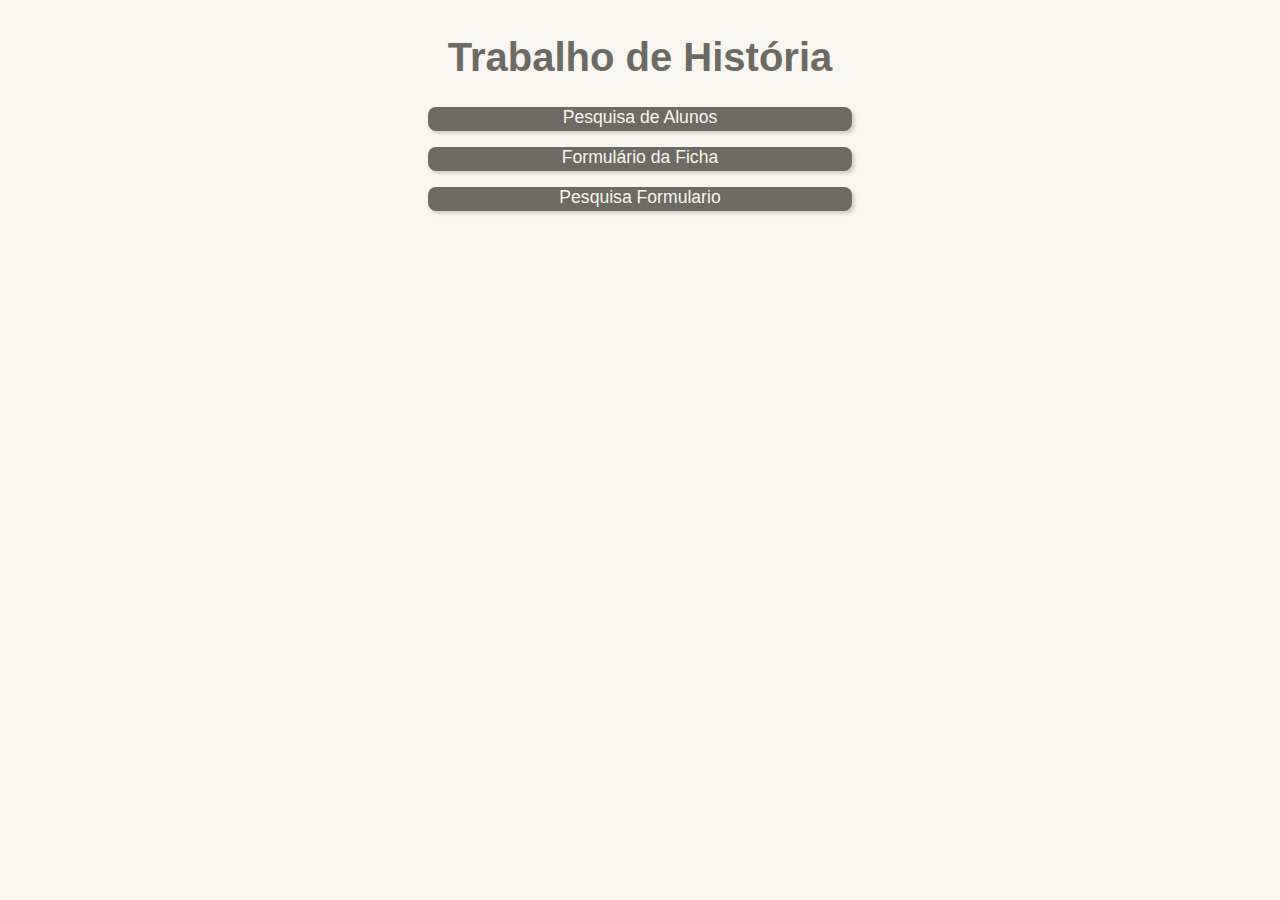
<file: index.html>
<!DOCTYPE html>
<html lang="en">
    <head>
        <meta charset="UTF-8">
        <meta name="viewport" content="width=device-width, initial-scale=1.0">
        <link rel="stylesheet" href="Assets/home.css">
        <title>Trabalho História</title>
    </head>
    <body>
        <div class="container">
            <div class="div__title">
                <h1>Trabalho de História</h1>
            </div>
            <div class="div__botoes">
                <a class="btn" href="pesquisa.html">Pesquisa de Alunos</a>
                <a class="btn" href="Form.html">Formulário da Ficha</a>
                <a class="btn" href="Pesquisa-Form.html">Pesquisa Formulario</a>
            </div>
        </div>
    </body>
</html>
</file>
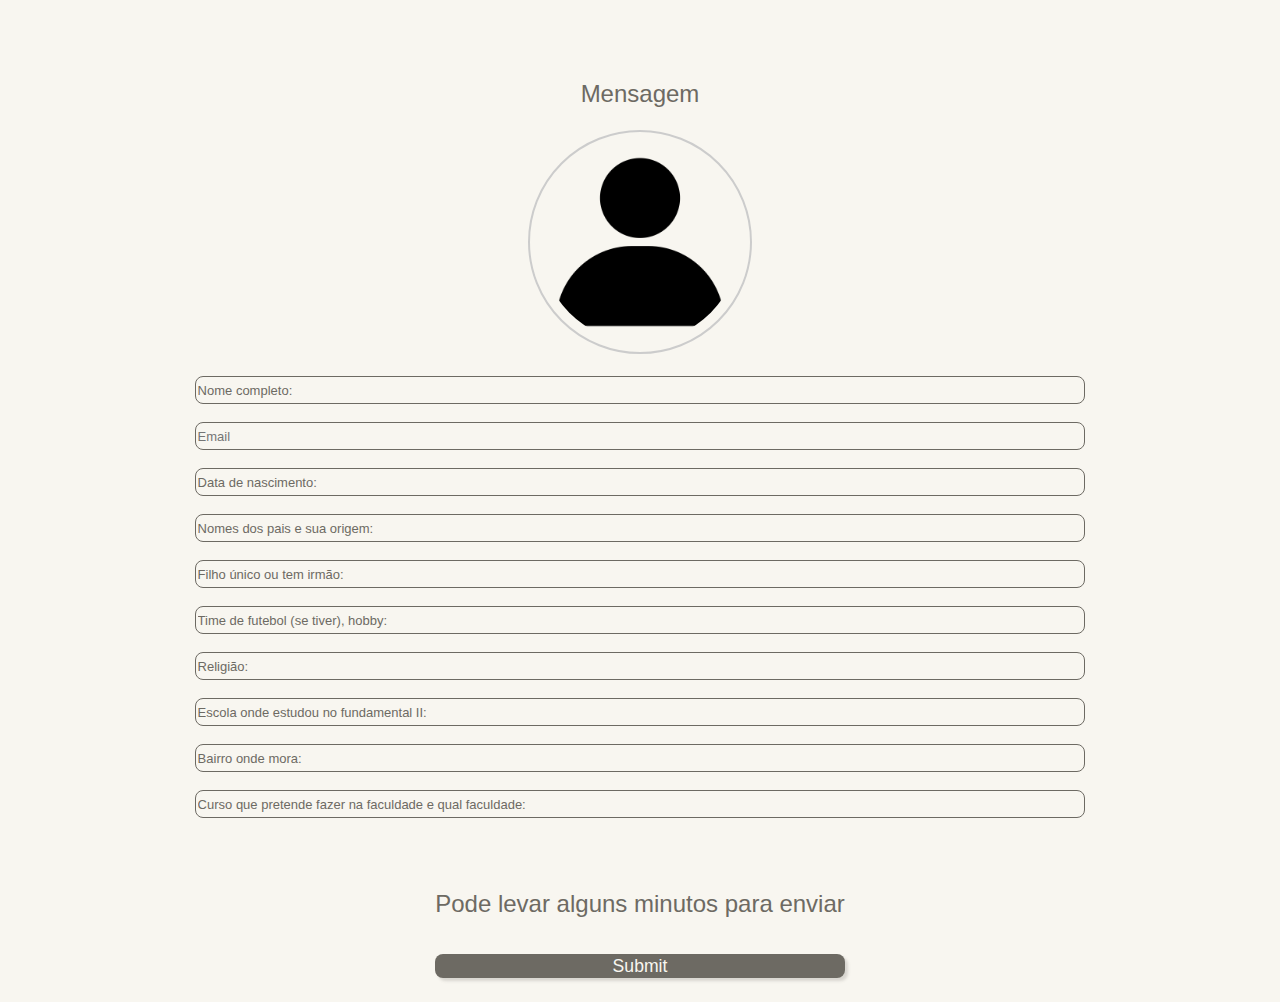
<file: Form.html>
<!DOCTYPE html>
<html lang="en">
  <head>
    <meta charset="UTF-8" />
    <meta http-equiv="X-UA-Compatible" content="IE=edge" />
    <meta name="viewport" content="width=device-width, initial-scale=1.0" />
    <title>Formulário de Contato</title>
    <link rel="stylesheet" href="Assets/Form.css" />
  </head>
  <body>
    


  <script src="Js/custom.js"></script>



 <br>
 <br><br><br>
    <form
      action="https://formsubmit.co/marlon.silva52@etec.sp.gov.br"
      method="POST"
      class="form"
      enctype="multipart/form-data"
    >

     <div class="container">
      <label for="message">Mensagem</label>
      <div class="avatar-upload">
        <div class="max-width">
          <div class="imageContainer">
            <img src="Img/icone.png" alt="Selecione uma imagem" id="imgPhoto">
          </div>
        </div>
        <input type="file" id="flImage" name="c_image" required accept="image/*">

    </div>

    
     <br><input name="name" type="text" id="form_turma_usuario" onkeyup="receberTurmaUsuario()" id="message" value="Nome completo:  
      " required></input>
      <br><input type="text" type="text" class="email" name="email" id="email" placeholder="Email" required/>
     <br><input id="form_turma_usuario2"  type="text"onkeyup="receberTurmaUsuario()" id="message" value="Data de nascimento:  
      " required></input>
    
     <br><input id="form_turma_usuario3" type="text" onkeyup="receberTurmaUsuario()" id="message" value="Nomes dos pais e sua origem:  
      " required></input>
    
     <br><input id="form_turma_usuario4" type="text" onkeyup="receberTurmaUsuario()" id="message" value="Filho único ou tem irmão:  
      " required></input>
     <br><input id="form_turma_usuario5" type="text" onkeyup="receberTurmaUsuario()" id="message" value="Time de futebol (se tiver), hobby:  
      " required></input>
     <br><input id="form_turma_usuario6" type="text"onkeyup="receberTurmaUsuario()" id="message" value="Religião:  
      " required></input>
     <br><input id="form_turma_usuario7"type="text" onkeyup="receberTurmaUsuario()" id="message" value="Escola onde estudou no fundamental II:  
      " required></input>
     <br><input id="form_turma_usuario8"type="text" onkeyup="receberTurmaUsuario()" id="message" value="Bairro onde mora:  
      " required></input>
     <br><input id="form_turma_usuario9" type="text"onkeyup="receberTurmaUsuario()" id="message" value="Curso que pretende fazer na faculdade e qual faculdade:  
      " required></input>
     <br><input" id="form_turma_usuario10"type="text" onkeyup="receberTurmaUsuario()" id="message" value="Um defeito e uma virtude que julga possuir:  
      " required></input>
     <br><input" id="form_turma_usuario11"type="text" onkeyup="receberTurmaUsuario()" id="message" value="Como acha que as pessoas ao seu redor te definem:  
      " required></input>
     <br><input" id="form_turma_usuario12"type="text" onkeyup="receberTurmaUsuario()" id="message" value="Você em uma palavra:  
      " required></input>
     <br><input name="message"id="receber_turma_usuario" type="hidden" value="" required></input>
     <center>
     <label for="message">Pode levar alguns minutos para enviar</label>
    </center>
     <br><input type="hidden" name="_captcha" value="false" />
     <br><input
        type="hidden"
        name="_next"
        value="http://127.0.0.1:5500/obrigado.html"
      />
      <input type="submit"></input>
    </form>
    <script src="Js/Img-Avatar.js"></script>

  </div>
  </body>
</html>
</file>
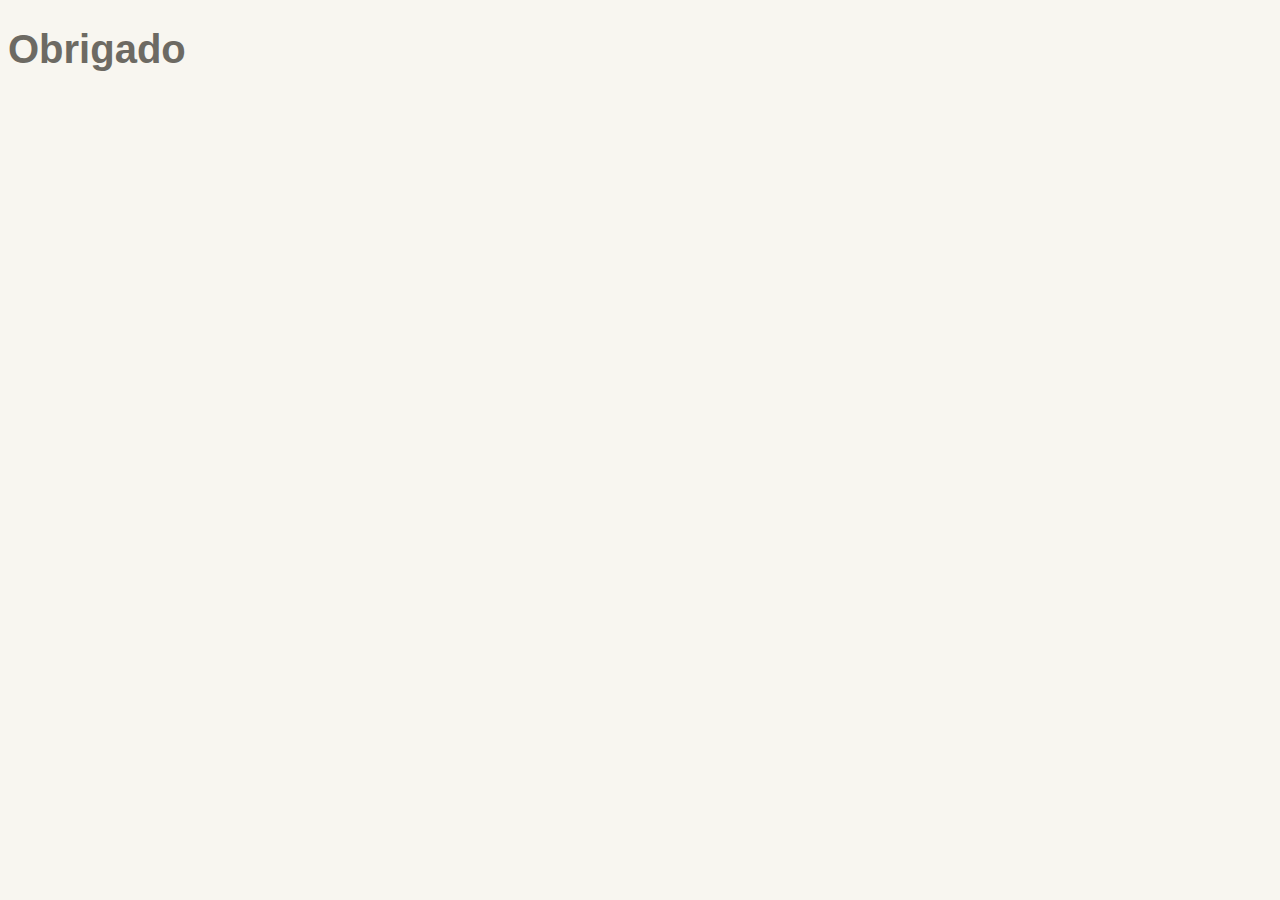
<file: obrigado.html>
<!DOCTYPE html>
<html lang="en">
  <head>
    <meta charset="UTF-8" />
    <meta http-equiv="X-UA-Compatible" content="IE=edge" />
    <meta name="viewport" content="width=device-width, initial-scale=1.0" />
    <title>Obrigado</title>
    <link rel="stylesheet" href="Assets/home.css" />
  </head>
  <body>
    <h1>Obrigado</h1>
  </body>
</html>
</file>
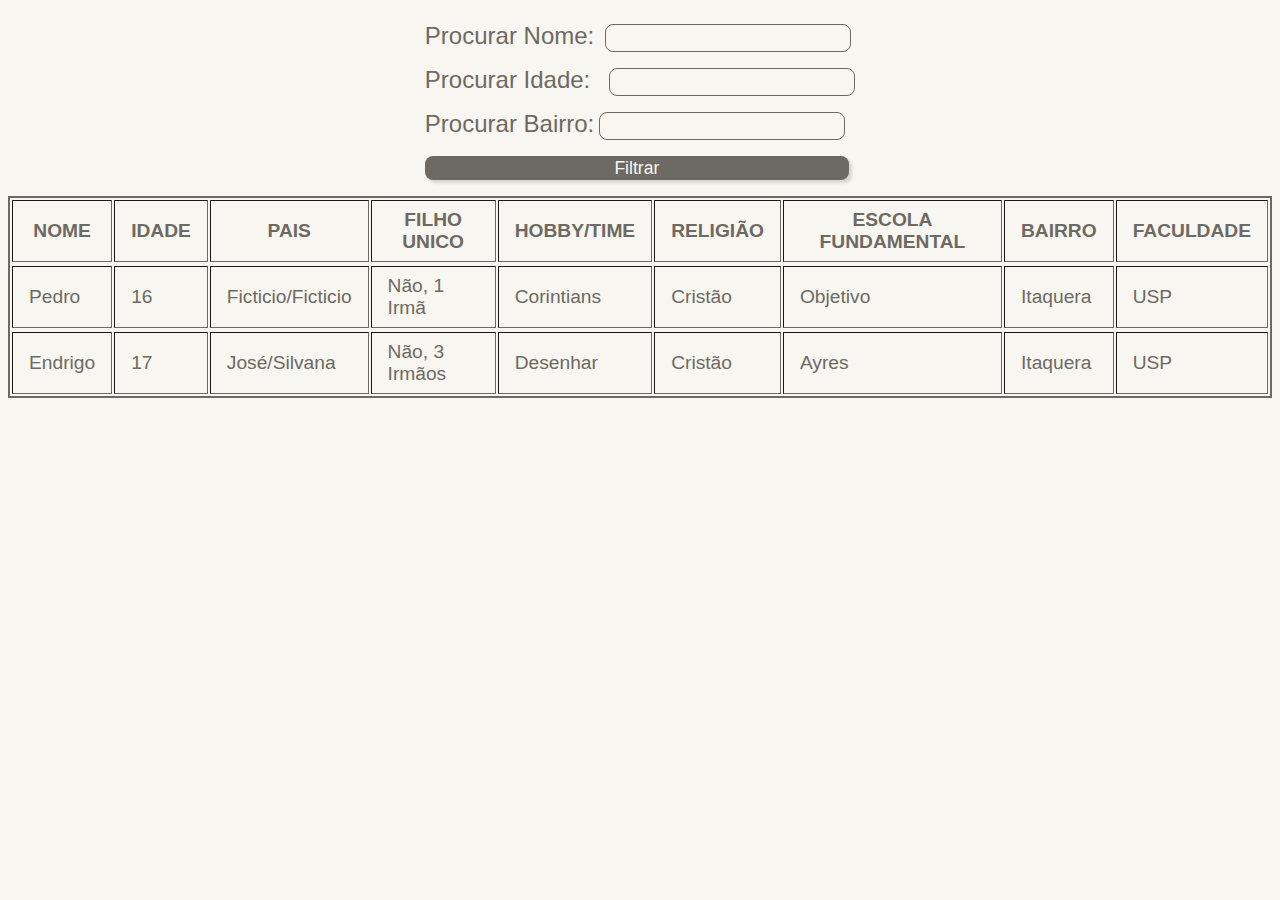
<file: Pesquisa-Form.html>
<!DOCTYPE html>
<html>
    <head>
        <title>Pesquisa Alunos</title>
        <meta charset="utf-8">
        <meta name="format-detection" content="telephone=no">
        <meta name="msapplication-tap-highlight" content="no">
        <meta name="viewport" content="initial-scale=1, width=device-width, viewport-fit=cover">
		<link rel="stylesheet" href="Assets/pesquisa.css">
        <script src="https://ajax.googleapis.com/ajax/libs/jquery/3.6.0/jquery.min.js"></script>
        <script src="Js/form.js"></script>
    </head>
    <body>

		<div class="container">
            <div class="form">
                        <form id="pesquisa">
                            <label for="nome">Procurar Nome:</label>
                            <input type="text" id="nome" name="nome"><br>
            
                            <label for="serie">Procurar Idade:</label>
                            <input type="text" id="serie" name="serie"><br>
            
                            <label for="topico">Procurar Bairro:</label>
                            <input type="text" id="topico" name="topico"><br>
            
                            <input type="submit" value="Filtrar">
                        </form>
                    </diV>
            <div>
                <table id="tabela" border="1">
                    <thead>
                        <tr>
                            <th scope="col">NOME</th>
                            <th scope="col">IDADE</th>
                            <th scope="col">PAIS</th>
                            <th scope="col">FILHO UNICO</th>
                            <th scope="col">HOBBY/TIME</th>
                            <th scope="col">RELIGIÃO</th>
                            <th scope="col">ESCOLA FUNDAMENTAL</th>
                            <th scope="col">BAIRRO</th>
                            <th scope="col">FACULDADE</th>
                        </tr>
                    </thead>
                        <tbody id="TableData">
                            
                        </tbody>
                </table>
            </div>
        </div>

    </body>
</html>
</file>
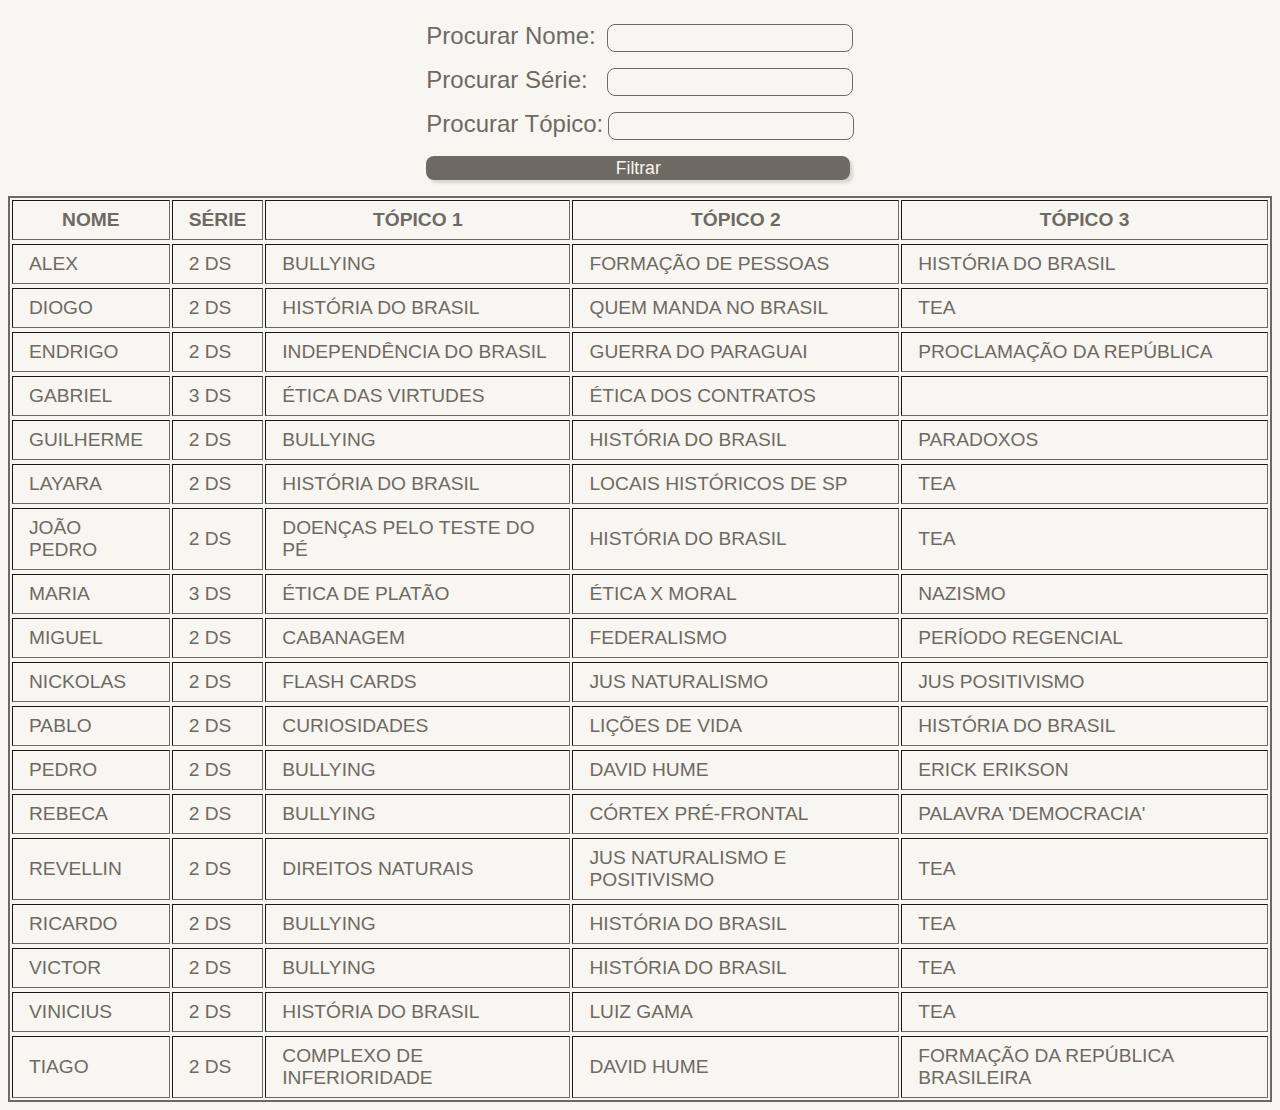
<file: pesquisa.html>
<!DOCTYPE html>
<html>
    <head>
        <title>Pesquisa Alunos</title>
        <meta charset="utf-8">
        <meta name="format-detection" content="telephone=no">
        <meta name="msapplication-tap-highlight" content="no">
        <meta name="viewport" content="initial-scale=1, width=device-width, viewport-fit=cover">
		<link rel="stylesheet" href="Assets/pesquisa.css">
        <script src="https://ajax.googleapis.com/ajax/libs/jquery/3.6.0/jquery.min.js"></script>
        <script src="Js/funcoes.js"></script>
    </head>
    <body>

		<div class="container">
            <div class="form">
                        <form id="pesquisa">
                            <label for="nome">Procurar Nome:</label>
                            <input type="text" id="nome" name="nome"><br>
            
                            <label for="serie">Procurar Série:</label>
                            <input type="text" id="serie" name="serie"><br>
            
                            <label for="topico">Procurar Tópico:</label>
                            <input type="text" id="topico" name="topico"><br>
            
                            <input type="submit" value="Filtrar">
                        </form>
                    </diV>
            <div>
                <table id="tabela" border="1">
                    <thead>
                        <tr>
                            <th scope="col">NOME</th>
                            <th scope="col">SÉRIE</th>
                            <th scope="col">TÓPICO 1</th>
                            <th scope="col">TÓPICO 2</th>
                            <th scope="col">TÓPICO 3</th>
                        </tr>
                    </thead>
                        <tbody id="TableData">
                            
                        </tbody>
                </table>
            </div>
        </div>

    </body>
</html>
</file>
<file: Assets/home.css>
*{
    background-color: #f8f6f0 !important;
    font-family: Arial, Helvetica, sans-serif;
}

.container{
    display: flex;
    flex-direction: column;
    justify-content: center;
    align-items: center;
}

h1{
    color: #6d6a63;
    font-size: 2.5rem;
}

.div__botoes{
    display: flex;
    flex-direction: column;
}

.btn{
    text-align: center;
    text-decoration: none;
    color: #f8f6f0 !important;
    background-color: #6d6a63 !important;
    box-shadow: 3px 3px 3px #6d6a633a;
    font-size: 1.1em;
    margin-bottom: 1rem;
    width: 26.5rem;
    height: 1.5rem;
    border-radius: 0.5rem;
    border: none;
    cursor: pointer;
}

.btn:hover{
    box-shadow: 4px 4px 4px #6d6a633a;
    transform: scale(1.02);
    transition-duration: 0.5s;
}


@media only screen and (max-width:450px){
    .container{
        display: flex;
        flex-direction: column;
        justify-content: center;
        align-items: center;
    }
    
    h1{
        color: #6d6a63;
        font-size: 2.0rem;
        margin-top: 200px;
    }
    
    .div__botoes{
        display: flex;
        flex-direction: column;
        margin-top: 40%;
    }
    
    .btn{
        text-align: center;
        justify-items: center;
        text-decoration: none;
        color: #f8f6f0 !important;
        background-color: #6d6a63 !important;
        box-shadow: 3px 3px 3px #6d6a633a;
        font-size: 1.1em;
        margin-bottom: 1rem;
        width: 20.5rem;
        height: 2.5rem;
        border-radius: 1.5rem;
        border: none;
        cursor: pointer;
    }
    
    .btn:hover{
        box-shadow: 4px 4px 4px #6d6a633a;
        transform: scale(1.02);
        transition-duration: 0.5s;
    }
    
}
</file>
<file: Assets/Form.css>
*{
    background-color: #f8f6f0 !important;
    font-family: Arial, Helvetica, sans-serif;
}
 
.container{
    display: flex;
    flex-direction: column;
    align-items: center;
    justify-content: center;
}

 
input[type=text]{
    color: #6d6a63 !important;
    border: 1px solid #6d6a63;
    height: 1.5rem;
    width: 70%;
    font-size: 1.2rem;
    border-radius: 0.5rem;
    font-size: small;
}
 
#nome{
    margin-top: 1rem;
    margin-left: 0.4rem;
    background-color: white;
}
 
#serie{
    margin-top: 1rem;
    margin-left: 0.9rem;
    background-color: white;
}
 
#topico{
    margin: 1rem 0rem;
    background-color: white;
}
 
label{
    color: #6d6a63;
    font-size: 1.5rem;
}

@media only screen and (max-width: 800px) {
    label {
        font-size: 1.1rem;
    }
}

@media only screen and (max-width: 450px) {
    label {
        font-size: 1rem;
    }
    input[type=text]{
    color: #6d6a63 !important;
    border: 1px solid #6d6a63;
    height: 1.5rem;
    width: 95%;
    font-size: 1.2rem;
    border-radius: 0.5rem;
    font-size: small;
}
 
}

 
 
input[type=submit]{
    color: #f8f6f0 !important;
    background-color: #6d6a63 !important;
    box-shadow: 3px 3px 3px #6d6a633a;
    font-size: 1.1em;
    margin-bottom: 1rem;
    width: 100%;
    height: 1.5rem;
    border-radius: 0.5rem;
    border: none;
    cursor: pointer;
}
 
input[type=submit]:hover{
    box-shadow: 4px 4px 4px #6d6a633a;
    transform: scale(1.02);
    transition-duration: 0.5s;
}
 
#tabela{
    border: 2px solid #6d6a63;
    color: #6d6a63;
}
 
th, td{
    padding: 0.5rem 1rem;
    font-size: 1.2rem;
}
 
@media only screen and (max-width:800px){
    label{
        font-size: 1.1rem;
    }
 
    #serie{
        margin-left: 0.7rem;
    }
 
    #tabela{
        border: 1px solid #6d6a63;
    }
    
    th, td{
        padding: 0.2rem 0.7rem;
        font-size: 0.9rem;
    }
}
 
@media only screen and (max-width:450px){
    label{
        font-size: 1rem;
    }
 
    #serie{
        margin-left: 0.7rem;
    }
 
 
    #tabela{
        border: 1px solid #6d6a63;
    }
    
    th, td{
        padding: 0.1rem 0.6rem;
        font-size: 0.7rem;
    }
}
 
@media only screen and (max-width:480px){
    th, td{
        padding: 0.1rem 0.4rem;
        font-size: 0.5rem;
    }
}


input[type='file'] {
    display: none;
}
#imgPhoto {
    margin-top: 10%;
    width: 200px;
    height: 200px;
    padding: 10px;
    background-color: #eee;
    border: 2px solid #ccc;
    border-radius: 50%;
    cursor: pointer;
    transition: background .3s;
}

#imgPhoto:hover {
    background-color: rgb(180, 180, 180);
    border: 2px solid #c5c5c5;
}
</file>
<file: Assets/pesquisa.css>
*{
    background-color: #f8f6f0 !important;
    font-family: Arial, Helvetica, sans-serif;
}

.container{
    display: flex;
    flex-direction: column;
    align-items: center;
    justify-content: center;
}

input[type=text]{
    color: #6d6a63 !important;
    border: 1px solid #6d6a63;
    height: 1.5rem;
    width: 15rem;
    font-size: 1.2rem;
    border-radius: 0.5rem;
}

#nome{
    margin-top: 1rem;
    margin-left: 0.4rem;
}

#serie{
    margin-top: 1rem;
    margin-left: 0.9rem;
}

#topico{
    margin: 1rem 0rem;
}

label{
    color: #6d6a63;
    font-size: 1.5rem;
}


input[type=submit]{
    color: #f8f6f0 !important;
    background-color: #6d6a63 !important;
    box-shadow: 3px 3px 3px #6d6a633a;
    font-size: 1.1em;
    margin-bottom: 1rem;
    width: 26.5rem;
    height: 1.5rem;
    border-radius: 0.5rem;
    border: none;
    cursor: pointer;
}

input[type=submit]:hover{
    box-shadow: 4px 4px 4px #6d6a633a;
    transform: scale(1.02);
    transition-duration: 0.5s;
}

#tabela{
    border: 2px solid #6d6a63;
    color: #6d6a63;
}

th, td{
    padding: 0.5rem 1rem;
    font-size: 1.2rem;
}

@media only screen and (max-width:800px){
    label{
        font-size: 1.1rem;
    }

    #serie{
        margin-left: 0.7rem;
    }

    input[type=submit]{
        width: 18.7rem;
    }
    
    input[type=text]{
        font-size: 1rem;
        height: 1.5rem;
        width: 10rem;
    }

    #tabela{
        border: 1px solid #6d6a63;
    }
    
    th, td{
        padding: 0.2rem 0.7rem;
        font-size: 0.9rem;
    }
}

@media only screen and (max-width:580px){
    label{
        font-size: 1rem;
    }

    #serie{
        margin-left: 0.7rem;
    }

    input[type=submit]{
        width: 18.7rem;
    }
    
    input[type=text]{
        font-size: 1rem;
        height: 1.5rem;
        width: 10rem;
    }

    #tabela{
        border: 1px solid #6d6a63;
    }
    
    th, td{
        padding: 0.1rem 0.6rem;
        font-size: 0.7rem;
    }
}

@media only screen and (max-width:480px){
    th, td{
        padding: 0.1rem 0.4rem;
        font-size: 0.5rem;
    }
}
</file>
